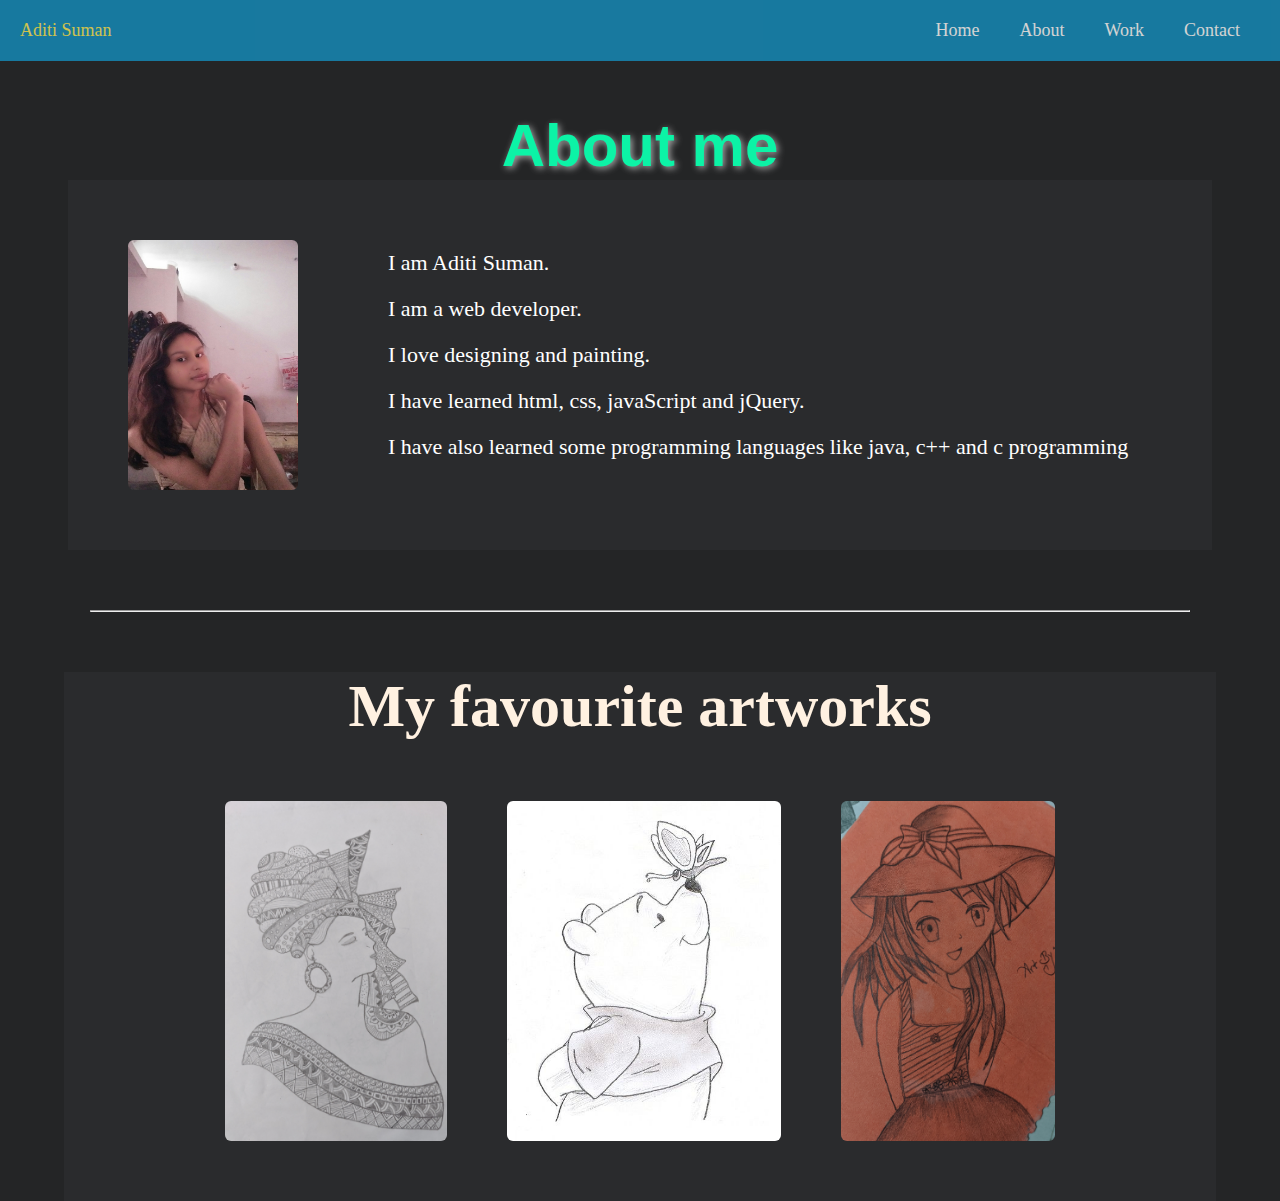
<file: aboutPage.html>
<!DOCTYPE html>
<html lang="en">

<head>
    <meta charset="UTF-8">
    <meta http-equiv="X-UA-Compatible" content="IE=edge">
    <meta name="viewport" content="width=device-width, initial-scale=1.0">
    <title>About</title>
    <link rel="stylesheet" href="Style/about.css">
    <link rel="stylesheet" href="Style/bar.css">
</head>

<body>
    <div class="nav">
        <div class="navFirstChild">
            <div>Aditi Suman</div>
        </div>
        <div class="navChild">
            <div><a href="./index.html">Home</a></div>
            <div><a href="./aboutPage.html">About</a></div>
            <div><a href="./work.html">Work</a></div>
            <div><a href="./contact.html">Contact</a></div>
        </div>
    </div>

    <div class="about">About me</div>
    <div class="main">
        <img src="Image\Guriya (71).jpg" alt="">
        <div class="aboutMe">
            <div>I am Aditi Suman.</div>
            <div>I am a web developer.</div>
            <div>I love designing and painting.</div>
            <div> I have learned html, css, javaScript and jQuery.</div>
            <div>I have also learned some programming languages like java, c++ and c programming</div>
        </div>
    </div>
    <hr>

    <div class="fav">
        <div>My favourite artworks</div>
        <div class="drawing">
            <img src="Image\IMG_20220630_222054~2.jpg" alt="">
            <img src="Image\pooh.jpg" alt="">
            <img src="Image\IMG_20220630_222209~2.jpg" alt="">
        </div>
    </div>

</body>

</html>
</file>
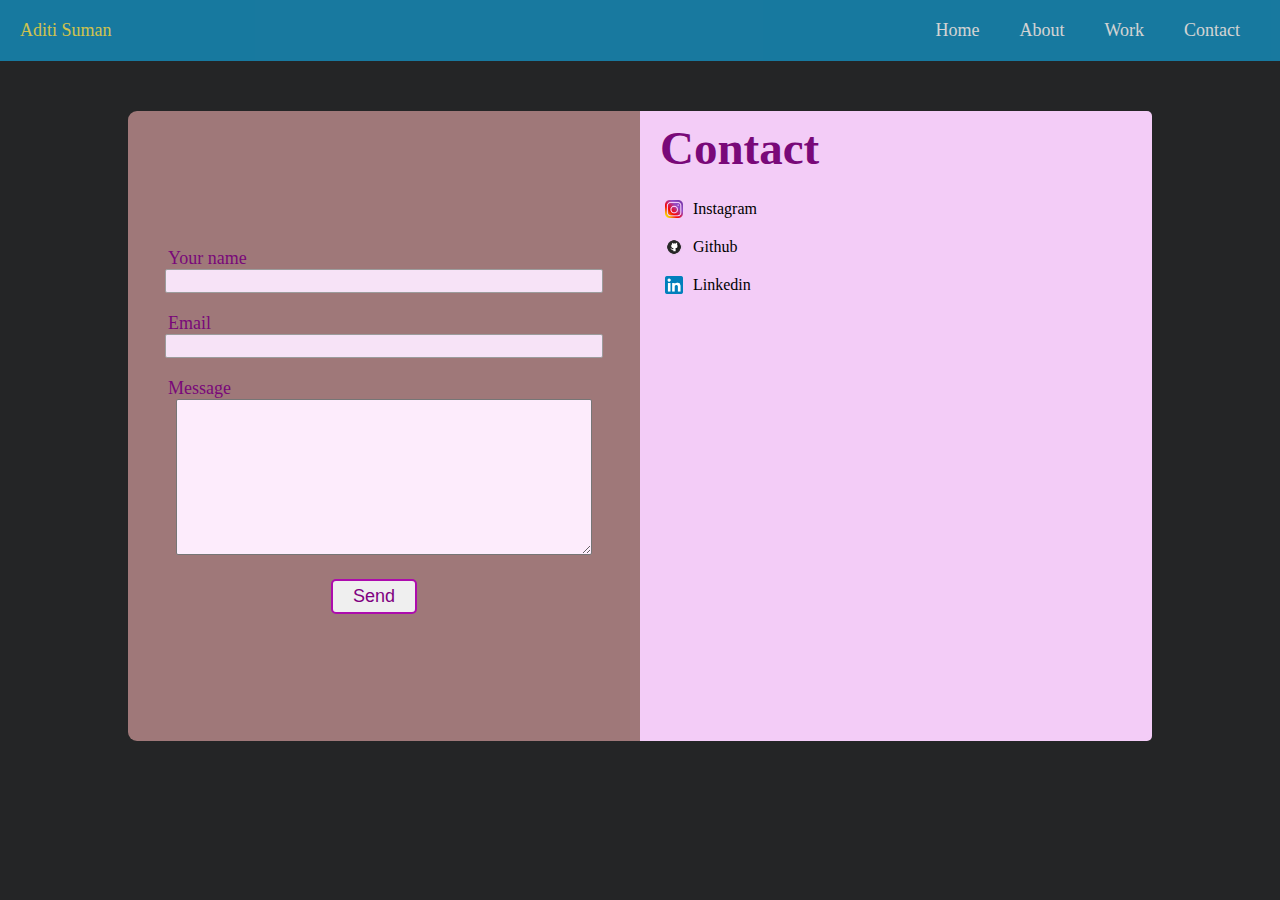
<file: contact.html>
<!DOCTYPE html>
<html lang="en">

<head>
    <meta charset="UTF-8">
    <meta http-equiv="X-UA-Compatible" content="IE=edge">
    <meta name="viewport" content="width=device-width, initial-scale=1.0">
    <title>Document</title>
    <link rel="stylesheet" href="Style/contact.css">
    <link rel="stylesheet" href="Style/bar.css">
</head>

<body>
    <div class="nav">
        <div class="navFirstChild">
            <div>Aditi Suman</div>
        </div>
        <div class="navChild">
            <div><a href="./index.html">Home</a></div>
            <div><a href="./aboutPage.html">About</a></div>
            <div><a href="./work.html">Work</a></div>
            <div><a href="./contact.html">Contact</a></div>
        </div>
    </div>


    <div class="main">
        <form class="left">
            <div id="name">Your name</div>
            <input type="text">
            <div>Email</div>
            <input type="email">
            <div>Message</div>
            <textarea id="message"></textarea> <br />
            <button>Send</button>
        </form>

        <div class="right">
            <div id="contact">Contact</div>

            <a href="https://www.instagram.com/its_aditi.s__/" target="_blank">
                <div class="social">
                    <img src="Image\Instagram-Icon.png.webp" alt="">
                    Instagram
                </div>
            </a>

            <a href="https://github.com/aditi5427" target="_blank">
                <div class="social">
                    <img src="Image\pngegg.png" alt="">
                    Github
                </div>
            </a>

            <a href="https://www.linkedin.com/in/aditi-suman-7b4353247/" target="_blank">
                <div class="social">
                    <img src="Image\LinkedIn_icon.svg.png" alt="">Linkedin
                </div>
            </a>
        </div>
    </div>

</body>

</html>
</file>
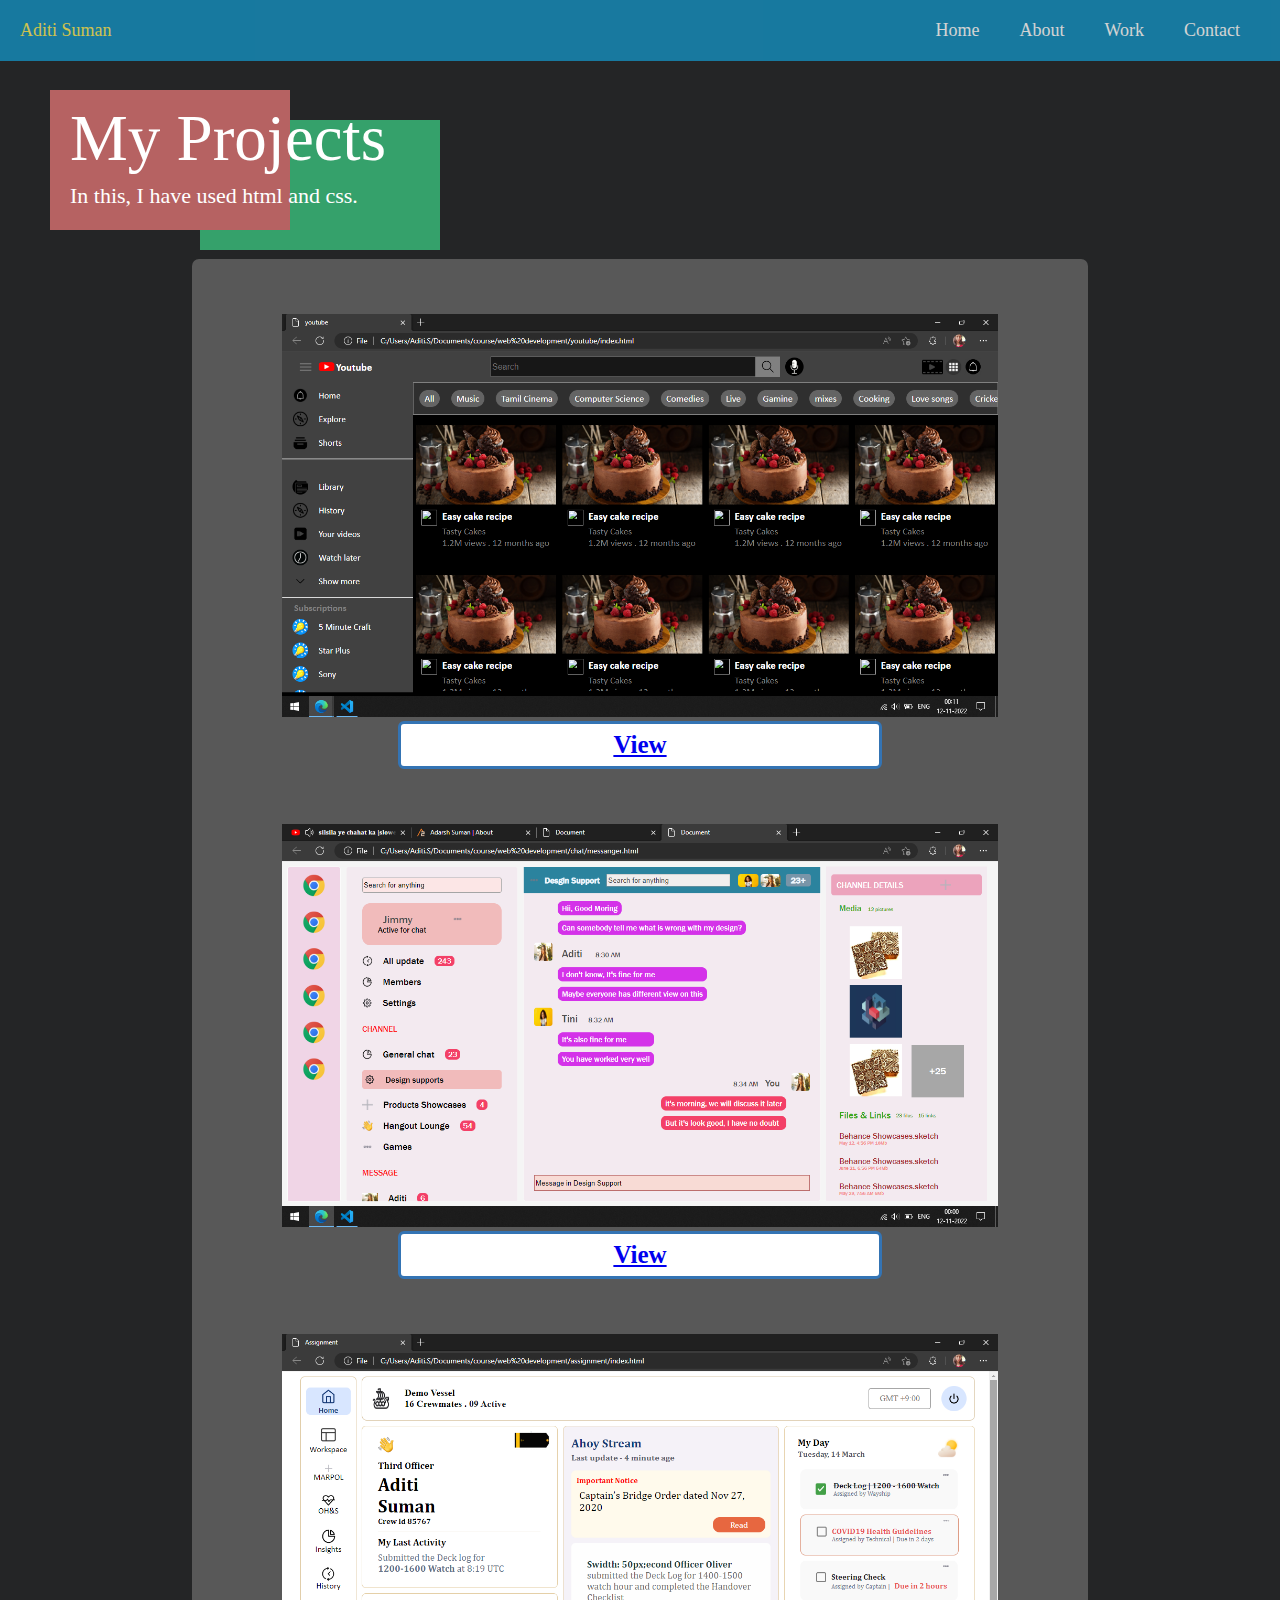
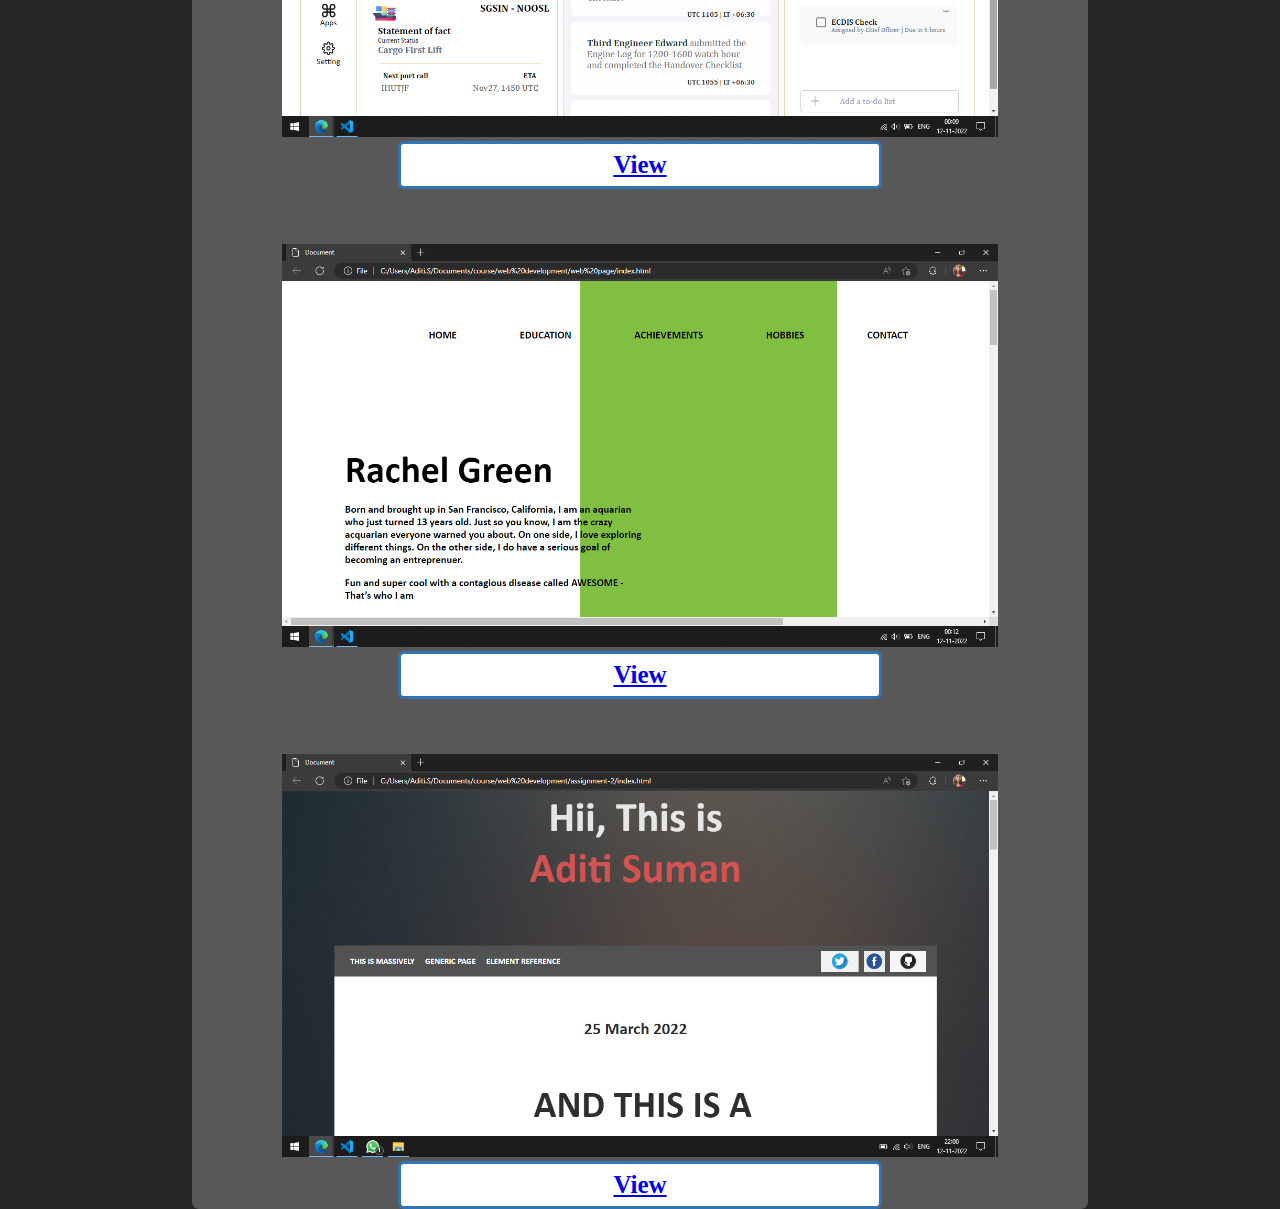
<file: work.html>
<!DOCTYPE html>
<html lang="en">

<head>
    <meta charset="UTF-8">
    <meta http-equiv="X-UA-Compatible" content="IE=edge">
    <meta name="viewport" content="width=device-width, initial-scale=1.0">
    <title>Work</title>
    <link rel="stylesheet" href="Style/work.css">
    <link rel="stylesheet" href="Style/bar.css">
</head>

<body>
    <div class="nav">
        <div class="navFirstChild">
            <div>Aditi Suman</div>
        </div>
        <div class="navChild">
            <div><a href="./index.html">Home</a></div>
            <div><a href="./aboutPage.html">About</a></div>
            <div><a href="./work.html">Work</a></div>
            <div><a href="./contact.html">Contact</a></div>
        </div>
    </div>

    <div class="titlePinkBackg"></div>
    <div class="titleGreenBackg"></div>
    <div class="main">
        <div class="text">My Projects
            <div>In this, I have used html and css.</div>
        </div>
        <div class="container">
            <img src="Image\Screenshot (4).png" alt="">
            <div class="containerBtn"><a href="../youtube/index.html">View</a></div>

            <img src="Image\Screenshot (2).png" alt="">
            <div class="containerBtn"><a href="../chat/messanger.html">View</a></div>

            <img src="Image\Screenshot (3).png" alt="">
            <div class="containerBtn"><a href="../chat/messanger.html">View</a></div>

            <img src="Image\Screenshot (5).png" alt="">

            <div class="containerBtn"><a href="../chat/messanger.html">View</a></div>

            <img src="Image\Screenshot (6).png" alt="">
            <div class="containerBtn"><a href="../chat/messanger.html">View</a></div>

        </div>
    </div>

</body>

</html>
</file>
<file: Style/about.css>
.about {
    text-align: center;
    font-size: 60px;
    margin-top: 50px;
    color: rgb(12, 243, 166);
    text-shadow: 2px 2px 7px rgb(167, 168, 168);
    font-weight: 550;
    font-family: 'Franklin Gothic Medium', 'Arial Narrow', Arial, sans-serif;
}

.main {
    display: flex;
    margin: 40px 0;
    background: #2a2b2d;
    padding: 60px;
    margin-bottom: 60px !important;
    color: white;
    width: 80%;
    margin: auto;
}

.main img {
    margin-right: 80px;
    border-radius: 6px;
    height: 250px;
    width: 170px;
}

.aboutMe {
    display: flex;
    flex-direction: column;
}

.aboutMe div {
    margin: 10px;
    font-size: 22px;
}

hr {
    margin: 60px 90px;
}

.fav {
    margin: 60px 0px;
    width: 90%;
    margin: auto;
    background: #2a2b2d;

}

.fav div {
    text-align: center;
    color: rgb(255, 241, 225);
    font-size: 60px;
    font-weight: 550;
    font-family: Cambria, Cochin, Georgia, Times, 'Times New Roman', serif;
}

.drawing {
    display: flex;
    justify-content: center;
}

.drawing img {
    height: 340px;
    margin: 60px 30px;
    border-radius: 6px;

}

@media only screen and (max-width: 1113px) {

    .about {
        font-size: 30px;
        margin-bottom: 20px;
    }

    .aboutMe div {
        font-size: 18px;
    }

    .main {
        display: block;
        padding: 20px;
        width: calc(80% - 60px);
        text-align: center;
    }

    .drawing {
        display: block;
    }

    .drawing img {
        width: 200px;
        height: 250px;
        margin: 30px;
    }

    .fav div {
        font-size: 30px;
    }

}

/* ........m-web........ */
</file>
<file: Style/bar.css>
body {
    padding: 0;
    background: #242526;
    margin: 0;
    overflow-y: none;
    font-family: Cambria, Cochin, Georgia, Times, 'Times New Roman', serif;
}

body::-webkit-scrollbar {
    display: none;
}

.nav {
    display: flex;
    justify-content: space-between;
    align-items: center;
    color: white;
    padding: 20px;
    background: rgb(21, 143, 190);
    opacity: 0.8;
    z-index: 1;
    font-size: 18px;
}

.navFirstChild {
    color: rgb(250, 234, 88);
}

.navChild {
    display: flex;
}


.navChild div {
    margin: 0 20px;
}

.navChild div a {
    color: white;
    font-weight: 530;
    text-decoration: none;
}

.navChild div a:hover {
    color: rgb(75, 75, 75);
}

@media only screen and (max-width: 600px) {
    .navFirstChild {
        display: none;
    }

    .navChild div {
        margin: 0 10px;
    }
}
</file>
<file: Style/contact.css>
.main {
    display: flex;
    align-items: center;
    justify-content: space-between;
    min-height: 70vh;
    width: 80%;
    margin: auto;
    margin-top: 50px;
    border-radius: 9px;
    background: rgba(241, 177, 177, 0.6);
}

.left {
    width: 50%;
    text-align: center;
}

.left div {
    margin-left: 40px;
    margin-top: 10px;
    font-size: 18px;
    color: rgb(121, 8, 121);
    text-align: left;
}

.left input {
    width: 80%;
    margin-bottom: 10px;
    width: calc(100% - 80px);
    height: 20px;
    border: 1px solid rgb(156, 156, 156);
    background: rgb(247, 227, 247);
    border-radius: 2px;

}

#message {
    width: 80%;
    height: 150px;
    border-radius: 2px;
    background: rgb(253, 236, 252);
}

button {
    /* float: right; */
    margin-right: 20px;
    margin-top: 20px;
    padding: 5px 20px;
    font-size: 18px;
    color: purple;
    border: 2px solid rgb(173, 12, 173);
    border-radius: 5px;
}

button:hover {
    color: white;
    background: rgb(173, 12, 173);
}


.right {
    display: block;
    background-color: rgb(243, 204, 247);
    width: 50%;
    min-height: 70vh;
    border-radius: 0px 5px 5px 0;
}

#contact {
    margin: 10px 20px;
    color: rgb(121, 8, 121);
    font-size: 47px;
    margin-bottom: 20px;
    font-weight: 550;

}

a {
    text-decoration: unset;
}

.social {
    display: flex;
    align-items: center;
    padding: 5px;
    margin-left: 20px;
    margin-bottom: 10px;
    color: black;
}

.social img {
    height: 18px;
    margin-right: 10px;
}

.social:hover {
    width: fit-content;
    border: 2px solid rgb(71, 70, 70);
    padding: 3px;
    width: 100px;
    border-radius: 4px;
    background-color: rgb(126, 112, 139);
}

@media only screen and (max-width: 800px) {
    .main {
        flex-direction: column;
        width: 90%;
        margin-bottom: 100px;
    }

    .left {
        margin: 50px 0;
        width: 100%;
    }

    .left div {
        margin: unset;
        text-align: center;
    }

    #contact {
        margin: unset;
        margin-bottom: 20px;
    }

    .right {
        background-color: unset;
        margin: 50px 0;
        min-height: unset;
    }
}
</file>
<file: Style/work.css>
.titlePinkBackg {
    position: absolute;
    top: 90px;
    left: 50px;
    background: rgb(182, 98, 98);
    z-index: -1;
    height: 140px;
    width: 240px;

}

.titleGreenBackg {
    position: absolute;
    top: 120px;
    left: 200px;
    height: 130px;
    background: rgb(53, 161, 107);
    width: 240px;
    z-index: -2;
}

.text {
    color: white;
    margin-top: 40px;
    margin-left: 70px;
    font-size: 65px;
    z-index: 1;
    margin-bottom: 50px;
}

.text div {
    margin-top: 7px;
    font-size: 22px;
    z-index: 30;
}

.container {
    width: 70%;
    margin: auto;
    background: rgb(88, 88, 88);
    border-radius: 7px;
    text-align: center;
}

.containerBtn {
    width: 40%;
    padding: 7px 60px !important;
    color: rgb(52, 116, 180);
    background: white;
    font-weight: bold;
    border-radius: 6px;
    border: 3px solid rgb(52, 116, 180);
    font-size: 25px;
    margin: auto;
}

.container img {
    width: 80%;
    margin-top: 55px;
}

@media only screen and (max-width: 890px) {
    .titlePinkBackg {
        display: none;
    }

    .titleGreenBackg {
        display: none;
    }

    .container {
        width: 90% !important;
    }

    .text {
        color: white;
        margin-top: 40px;
        margin-left: 40px;
        font-size: 65px;
        z-index: 1;
        margin-bottom: 50px;
    }
}
</file>
